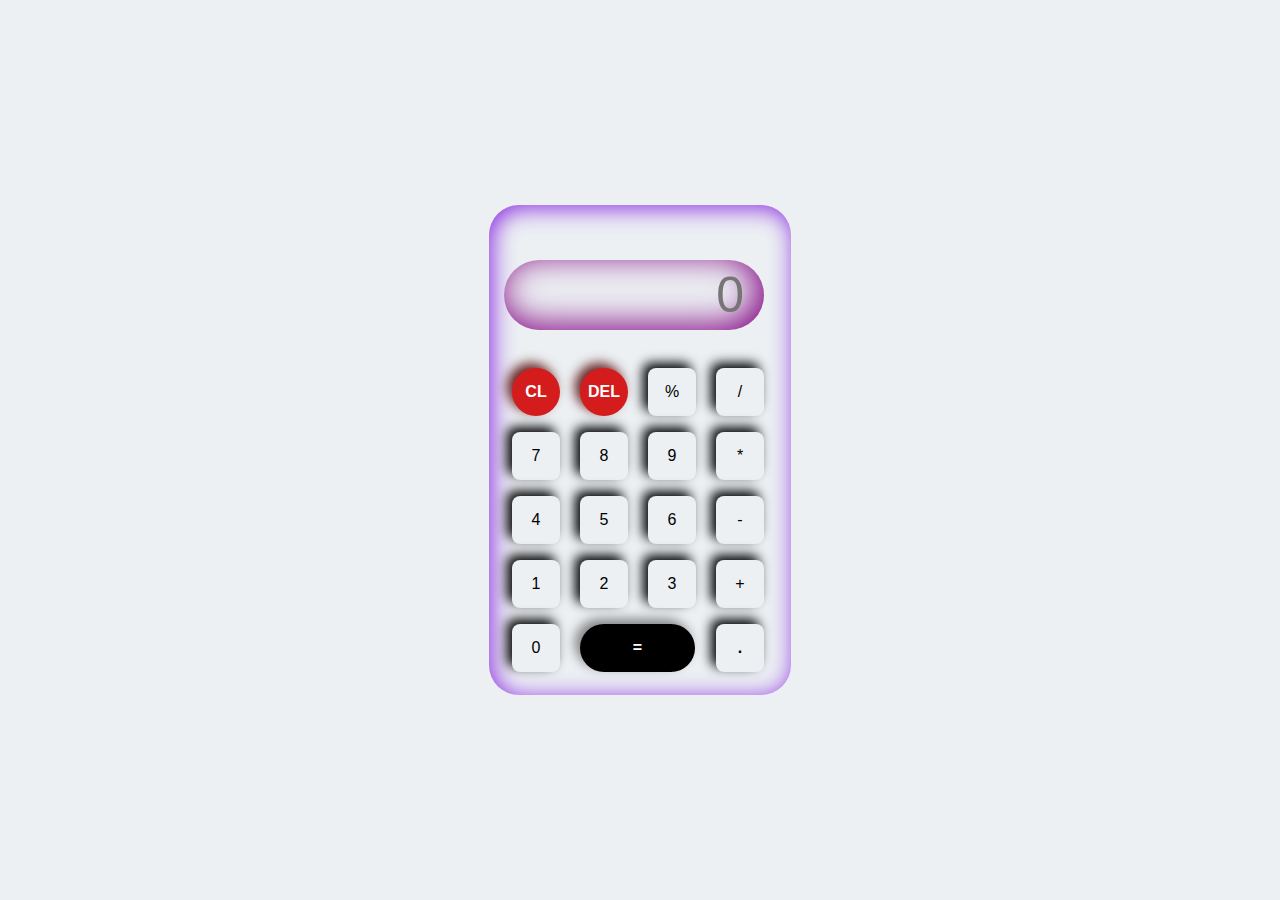
<file: Calculator/index.html>
<!DOCTYPE html>
<html lang="en">

<head>
    <meta charset="UTF-8">
    <meta http-equiv="X-UA-Compatible" content="IE=edge">
    <meta name="viewport" content="width=device-width, initial-scale=1.0">
    <title>Responsive Neumorphic Calculator</title>
    <link rel="stylesheet" href="style.css">
</head>

<body>

    <div class="container">
        <div class="calculator">
            <input type="text" placeholder="0" id="inp">
            <button class="clearbutton" onclick="clearVal()">CL</button>
            <button class="delbutton" onclick="delVal()">DEL</button>
            <button onclick="display('%')">%</button>
            <button onclick="display('/')">/</button>
            <button onclick="display(7)">7</button>
            <button onclick="display(8)">8</button>
            <button onclick="display(9)">9</button>
            <button onclick="display('*')">*</button>
            <button onclick="display(4)">4</button>
            <button onclick="display(5)">5</button>
            <button onclick="display(6)">6</button>
            <button onclick="display('-')">-</button>
            <button onclick="display(1)">1</button>
            <button onclick="display(2)">2</button>
            <button onclick="display(3)">3</button>
            <button onclick="display('+')">+</button>
            <button onclick="display(0)">0</button>
            <button class="equal" onclick="equal()">=</button>
            <button class="dot" onclick="display('.')">.</button>
        </div>
    </div>

    <script src="app.js"></script>
</body>

</html>
</file>
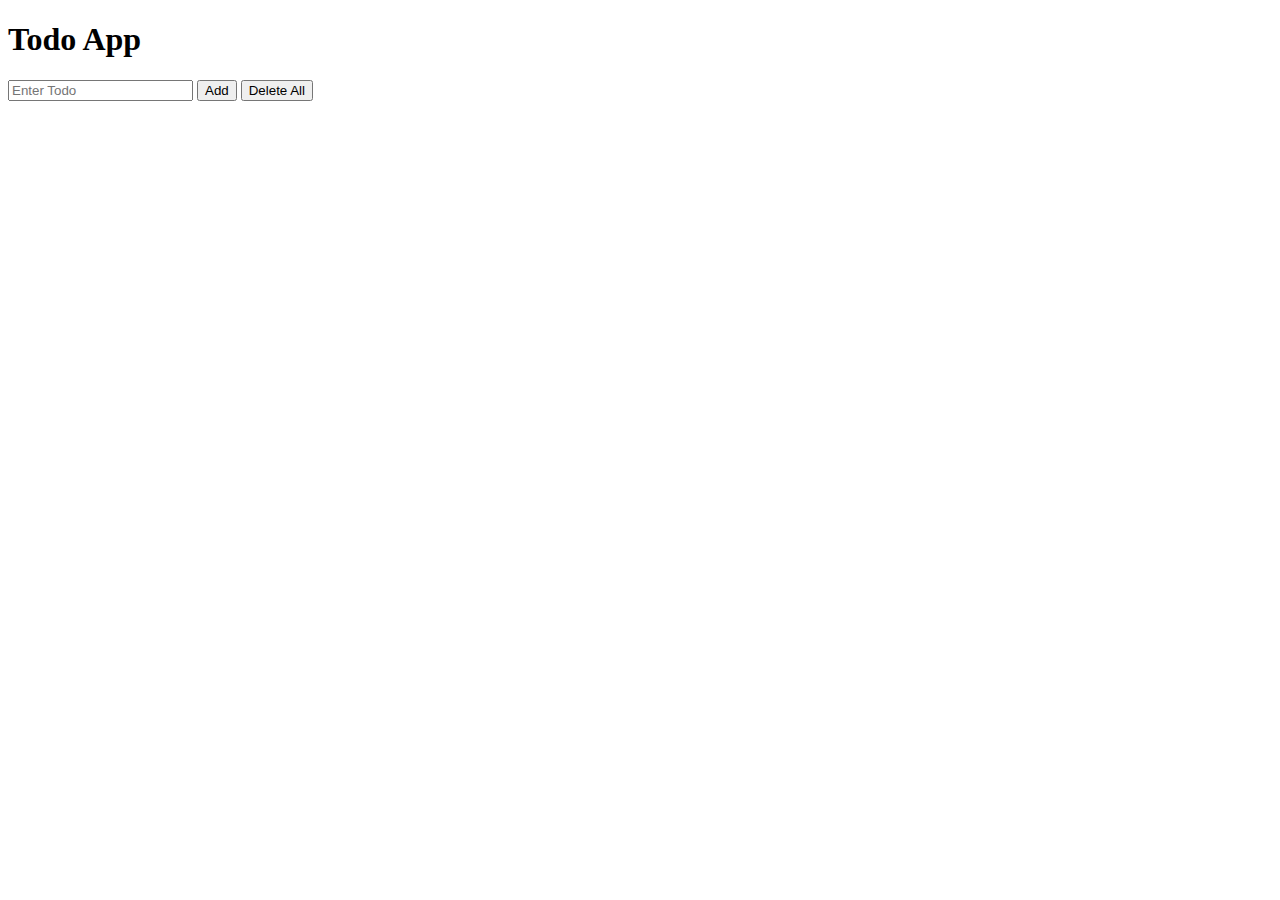
<file: Revise Todo/index.html>
<!DOCTYPE html>
<html lang="en">

<head>
    <meta charset="UTF-8">
    <meta http-equiv="X-UA-Compatible" content="IE=edge">
    <meta name="viewport" content="width=device-width, initial-scale=1.0">
    <title>Revision of TODO</title>
</head>

<body>
    <h1>Todo App</h1>
    <div>
        <input type="text" id="input" placeholder="Enter Todo">
        <button onclick="add()">Add</button>
        <button onclick="deleteAll()">Delete All</button>
    </div>
    <div>
        <ul id="ul">
            <!-- <li>
                Lorem ipsum dolor sit.
                <button>sijsi</button>
            </li> -->
            <!-- <li>Lorem ipsum dolor sit.</li>
            <li>Lorem ipsum dolor sit.</li>
            <li>Lorem ipsum dolor sit.</li>
            <li>Lorem ipsum dolor sit.</li>
            <li>Lorem ipsum dolor sit.</li> -->
        </ul>
    </div>

    <script src="app.js"></script>
</body>

</html>
</file>
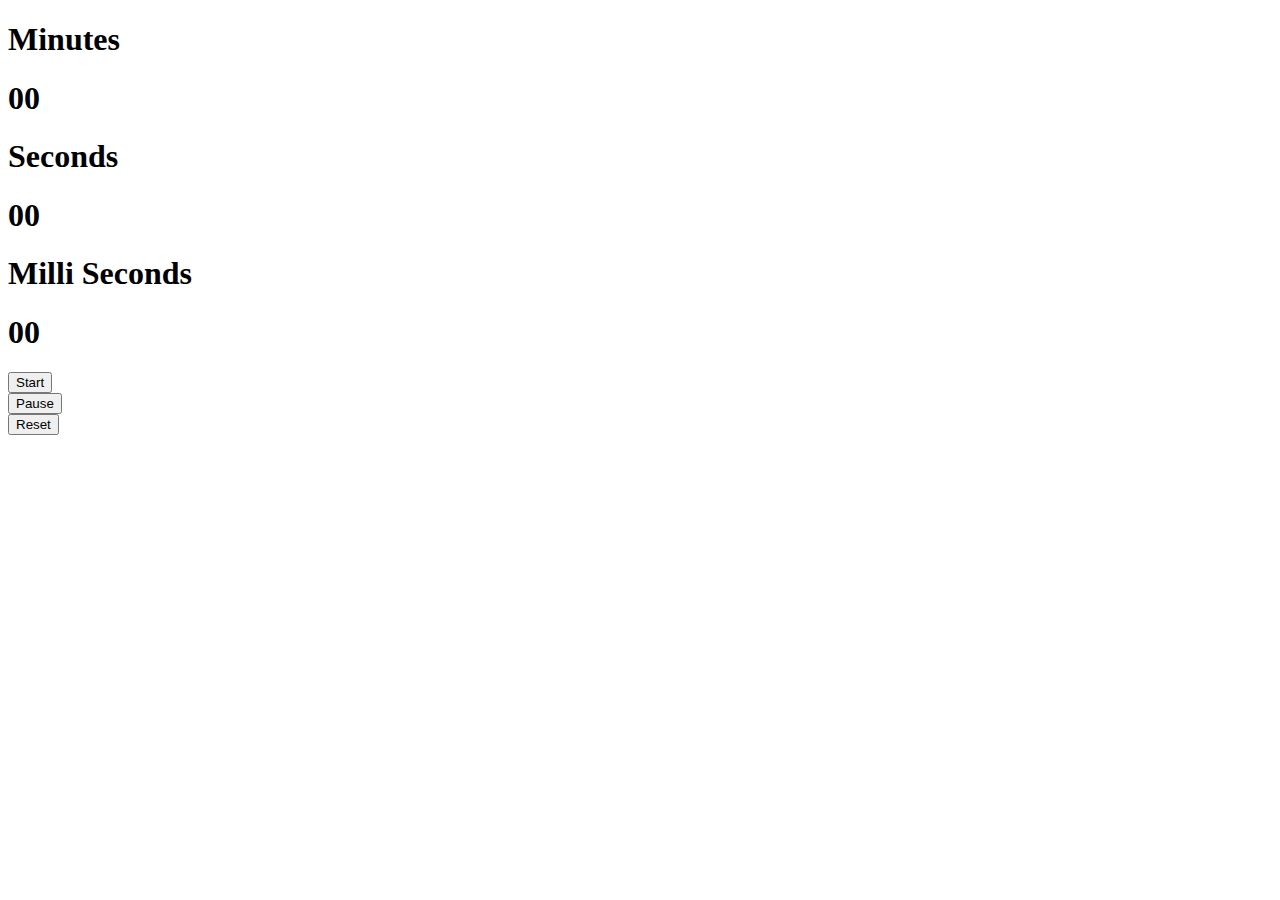
<file: Stop Watch/index.html>
<!DOCTYPE html>

<html lang="en">

<head>
    <meta charset="UTF-8">
    <meta http-equiv="X-UA-Compatible" content="IE=edge">
    <meta name="viewport" content="width=device-width, initial-scale=1.0">
    <title>Stop Watch</title>
    <link href="https://cdn.jsdelivr.net/npm/bootstrap@5.2.3/dist/css/bootstrap.min.css" rel="stylesheet"
        integrity="sha384-rbsA2VBKQhggwzxH7pPCaAqO46MgnOM80zW1RWuH61DGLwZJEdK2Kadq2F9CUG65" crossorigin="anonymous">
</head>

<body class=" bg-dark">
    <div class="py-5">
        <div class="container">
            <div class="row">
                <div class="col-md-4">
                    <div class="text-white">
                        <h1>Minutes</h1>
                        <h1 id="displayMin">00</h1>
                    </div>
                </div>
                <div class="col-md-4">
                    <div class="text-white">
                        <h1>Seconds</h1>
                        <h1 id="displaySec">00</h1>
                    </div>
                </div>
                <div class="col-md-4">
                    <div class="text-white">
                        <h1>Milli Seconds</h1>
                        <h1 id="displayMiliSec">00<h1>
                    </div>
                </div>
            </div>
        </div>
    </div>
    <div class="py-5">
        <div class="container">
            <div class="row">
                <div class="col-md-2">
                    <div>
                        <button onclick="play()" class="bg-warning btn fs-4 p-2">Start</button>
                    </div>
                </div>

                <div class="col-md-2">
                    <div>
                        <button onclick="pauseTimer()" class="bg-success btn fs-4 p-2">Pause</button>
                    </div>
                </div>

                <div class="col-md-2">
                    <div>
                        <button onclick="resetTimer()" class="bg-danger btn fs-4 p-2">Reset</button>
                    </div>
                </div>
            </div>
        </div>
    </div>

    <script src="app.js"></script>

</body>

</html>
</file>
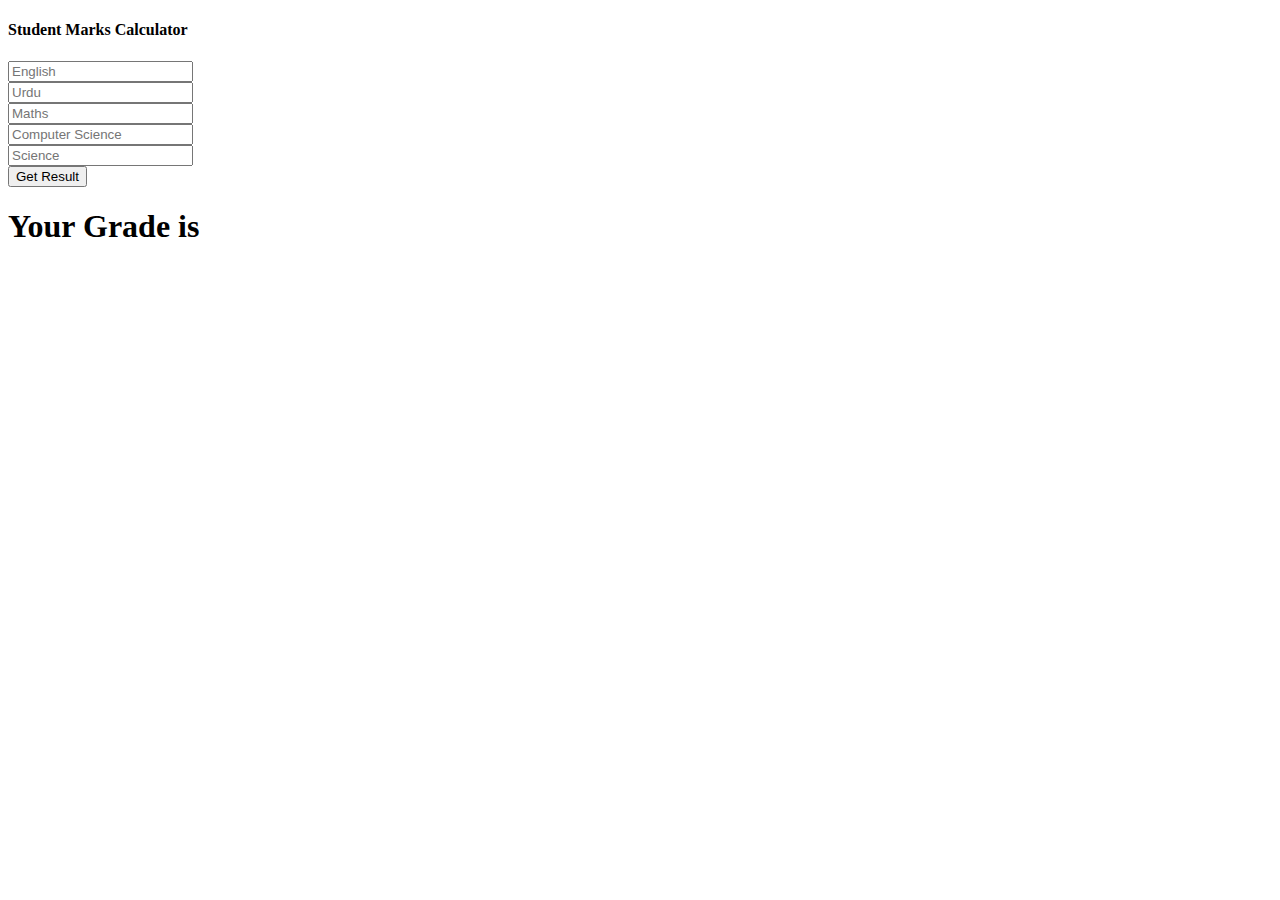
<file: Student Marks Calcy/index.html>
<!DOCTYPE html>
<html lang="en">

<head>
    <meta charset="UTF-8">
    <meta http-equiv="X-UA-Compatible" content="IE=edge">
    <meta name="viewport" content="width=device-width, initial-scale=1.0">
    <title>Student Marks Calculator</title>
</head>

<body>
    <h4>Student Marks Calculator</h4>
    <input type="text" id="eng" placeholder="English">
    <br>
    <input type="text" id="urdu" placeholder="Urdu">
    <br>
    <input type="text" id="maths" placeholder="Maths">
    <br>
    <input type="text" id="comp" placeholder="Computer Science">
    <br>
    <input type="text" id="sci" placeholder="Science">
    <br>
    <button onclick="result()">Get Result</button>

    <h1>Your Grade is </h1>
    <h1 id="showResult"></h1>

    <script src="app.js"></script>
</body>

</html>
</file>
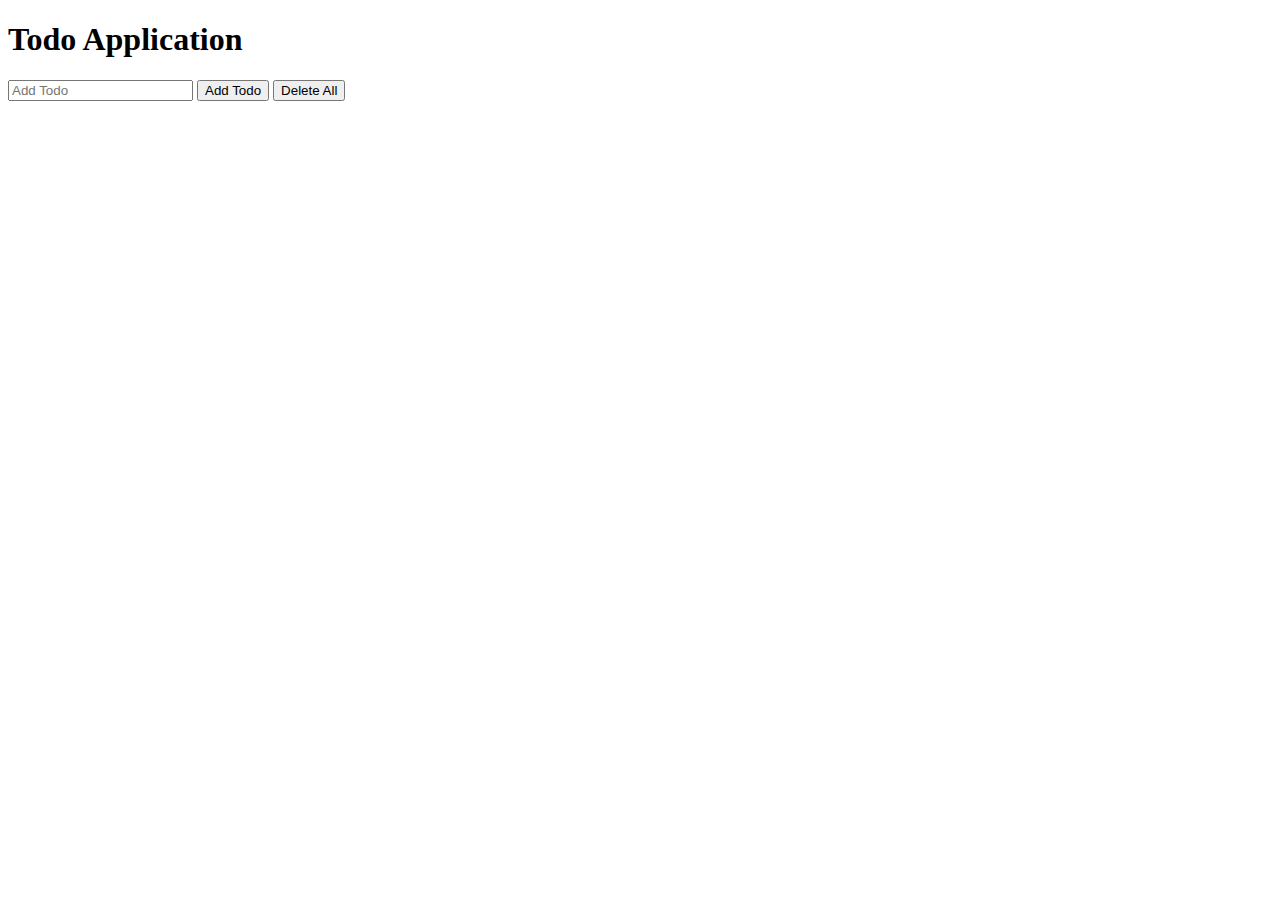
<file: Todo App/index.html>
<!doctype html>
<html lang="en">

<head>
    <meta charset="utf-8">
    <meta name="viewport" content="width=device-width, initial-scale=1">
    <title>Bootstrap demo</title>
    <link href="https://cdn.jsdelivr.net/npm/bootstrap@5.2.3/dist/css/bootstrap.min.css" rel="stylesheet"
        integrity="sha384-rbsA2VBKQhggwzxH7pPCaAqO46MgnOM80zW1RWuH61DGLwZJEdK2Kadq2F9CUG65" crossorigin="anonymous">
    <link rel="stylesheet" href="style.css">
</head>

<body>

    <h1 class="text-center fs-3 text-warning">Todo Application</h1>

    <div class="input-group container mt-3">
        <input type="text" class="form-control" id="input" placeholder="Add Todo">
        <button class="btn btn-outline-primary" onclick="add()" type="button">Add Todo</button>
        <button class="btn btn-outline-danger" type="button">Delete All</button>
    </div>

    <div class="container mt-3">
        <ol id="ol">
            <!-- element -->
            <!-- <li>
                child
                ooooooooooh (text node)
                <button onclick="" class="" style="float: right;">delete</button>
                <input type="text" name="" id="" placeholder="">
            </li> -->
        </ol>
    </div>

    <script src="https://cdn.jsdelivr.net/npm/bootstrap@5.2.3/dist/js/bootstrap.bundle.min.js"
        integrity="sha384-kenU1KFdBIe4zVF0s0G1M5b4hcpxyD9F7jL+jjXkk+Q2h455rYXK/7HAuoJl+0I4"
        crossorigin="anonymous"></script>
    <script src="app.js"></script>
</body>

</html>
</file>
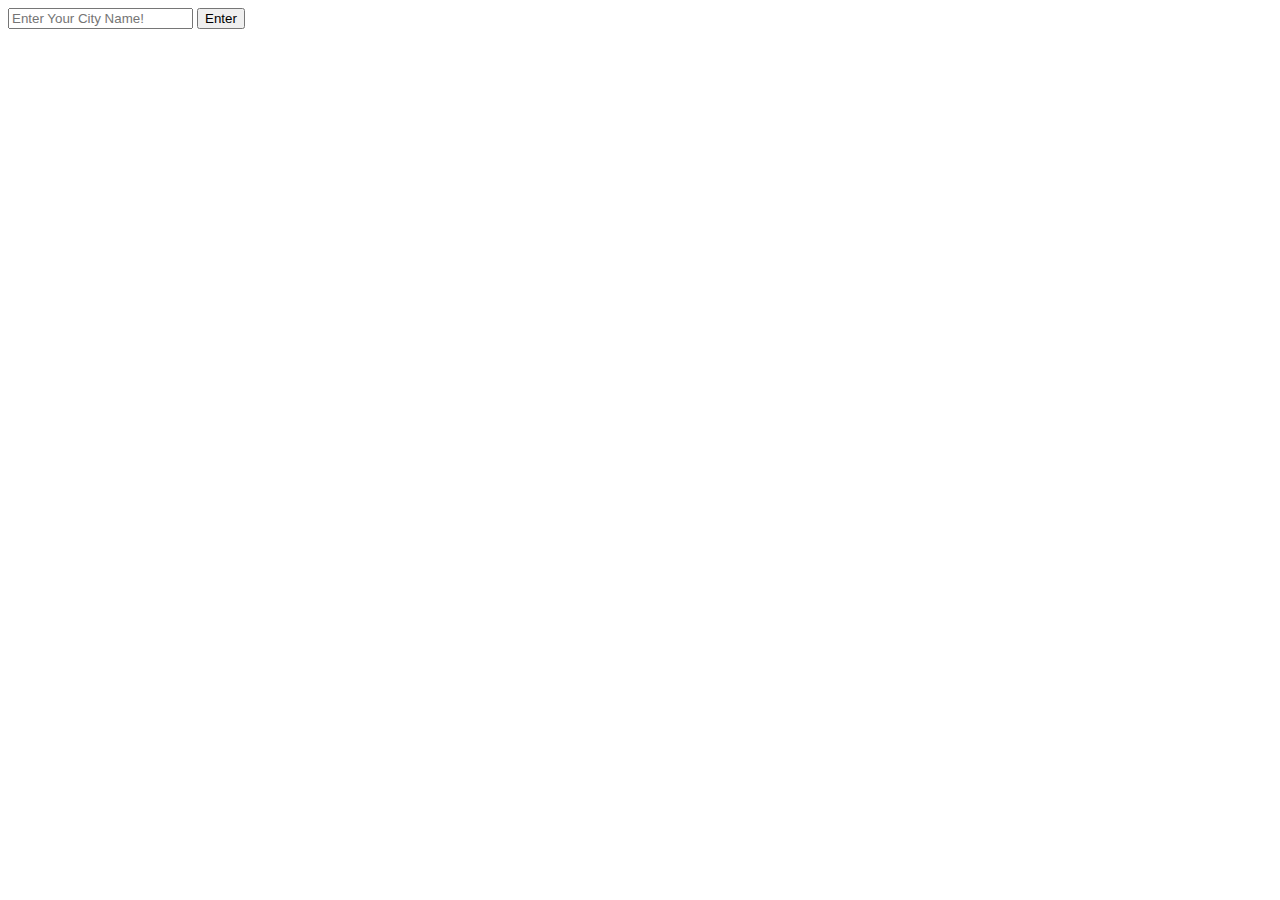
<file: Practice Code/revision.html>
<!DOCTYPE html>
<html lang="en">

<head>
    <meta charset="UTF-8">
    <meta http-equiv="X-UA-Compatible" content="IE=edge">
    <meta name="viewport" content="width=device-width, initial-scale=1.0">
    <title>Document</title>
    <style>
        /* .color {
            color: red;
        }

        .fontSize {
            font-size: 50px;
        }

        .backgroundColor {
            background-color: brown;
        } */
    </style>
</head>

<body>

    <!-- <p class="color" id="text">Lorem ipsum dolor sit amet consectetur adipisicing elit. Fugit, deleniti natus facere
        illum.</p>
    <button onclick="abc()">Change Styling</button> -->

    <!-- <input type="text" placeholder="Enter Your Name" id="inp">
    <button onclick="abc()">Enter</button> -->

    <!-- <input type="text" placeholder="Enter Your Name" id="input">
    <input type="text" disabled id="err">
    <button onclick="abc()">Submit</button> -->

    <!-- <input type="text" placeholder="Enter Your First Name" id="inp">
    <p id="err"> -->
    <!-- innerHTML -->
    <!-- </p>
    <button onclick="abc()">Submit</button> -->

    <input type="text" placeholder="Enter Your City Name!" id="inp">
    <button onclick="abc()">Enter</button>
    <!-- yeh tou simple ke input aur button bnaya hai -->
    <script src="prac.js"></script>
</body>

</html>
</file>
<file: Calculator/style.css>
* {
    margin: 0;
    padding: 0;
    box-sizing: border-box;
    background-color: #ecf0f3;
    font-family: sans-serif;
    outline: none;
}

.container {
    height: 100vh;
    display: flex;
    justify-content: center;
    align-items: center;
}

.calculator {
    background-color: #ecf0f3;
    padding: 15px;
    border-radius: 30px;
    box-shadow: inset 3px 3px 23px blueviolet;
    display: grid;
    grid-template-columns: repeat(4, 68px);
}

input {
    grid-column: span 4;
    height: 70px;
    width: 260px;
    background-color: #ecf0f3;
    box-shadow: inset -5px -5px 35px purple;
    border: none;
    border-radius: 40px;
    color: rgb(70, 70, 70);
    font-size: 50px;
    text-align: end;
    margin-top: 40px;
    margin-bottom: 30px;
    padding: 20px;
}

button {
    height: 48px;
    width: 48px;
    background-color: #ecf0f3;
    box-shadow: -5px -5px 12px black;
    border: none;
    border-radius: 8px;
    margin: 8px;
    font-size: 16px;
}

button:hover {
    background-color: #0c0b0b;
    box-shadow: inset -5px -5px 35px white;
}

.equal {
    width: 115px;
    border-radius: 40px;
    background-color: black;
    box-shadow: -5px -5px 12px grey;
    color: white;
    font-weight: bold;
}

.equal:hover {
    background-color: rgb(212, 28, 28);
    box-shadow: -5px -5px 12px rgb(100, 31, 31);
}

.dot {
    font-weight: bold;
    margin-left: 76px;
}

.dot:hover {
    background-color: #0c0b0b;
    box-shadow: inset -5px -5px 35px white;
    font-weight: bold;
}

.clearbutton {
    border-radius: 40px;
    /* background-color: rgb(212, 28, 28); */
    background-color: rgb(212, 28, 28);
    box-shadow: -5px -5px 12px rgb(100, 31, 31);
    color: white;
    font-weight: bold;
}

.delbutton {
    border-radius: 40px;
    background-color: rgb(212, 28, 28);
    box-shadow: -5px -5px 12px rgb(100, 31, 31);
    color: white;
    font-weight: bold;
}

.delbutton:hover {
    background-color: rgb(100, 31, 31);
    box-shadow: inset -5px -5px 35px rgb(212, 28, 28);
}

.clearbutton:hover {
    background-color: rgb(100, 31, 31);
    box-shadow: inset -5px -5px 35px rgb(212, 28, 28);
}
</file>
<file: Todo App/style.css>
.float {
    float: right;
    margin-bottom: -15px;
}
</file>
